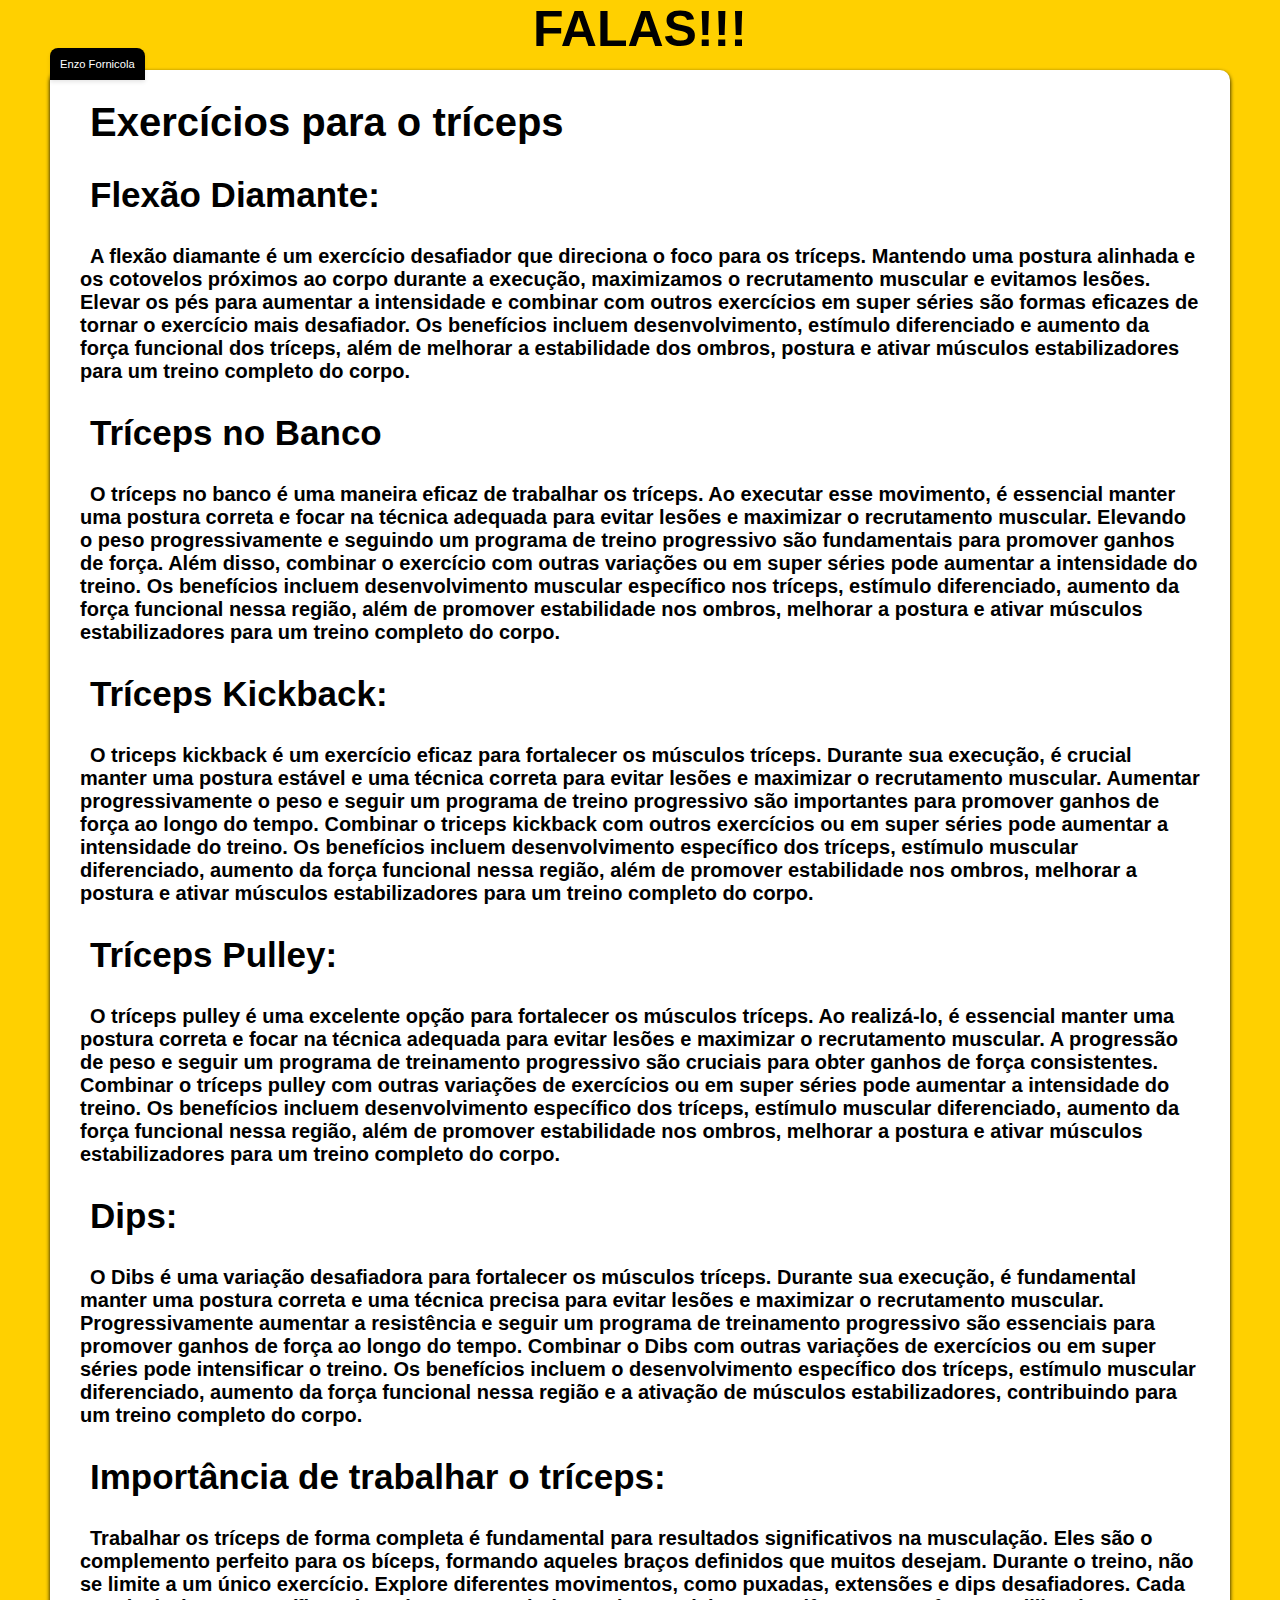
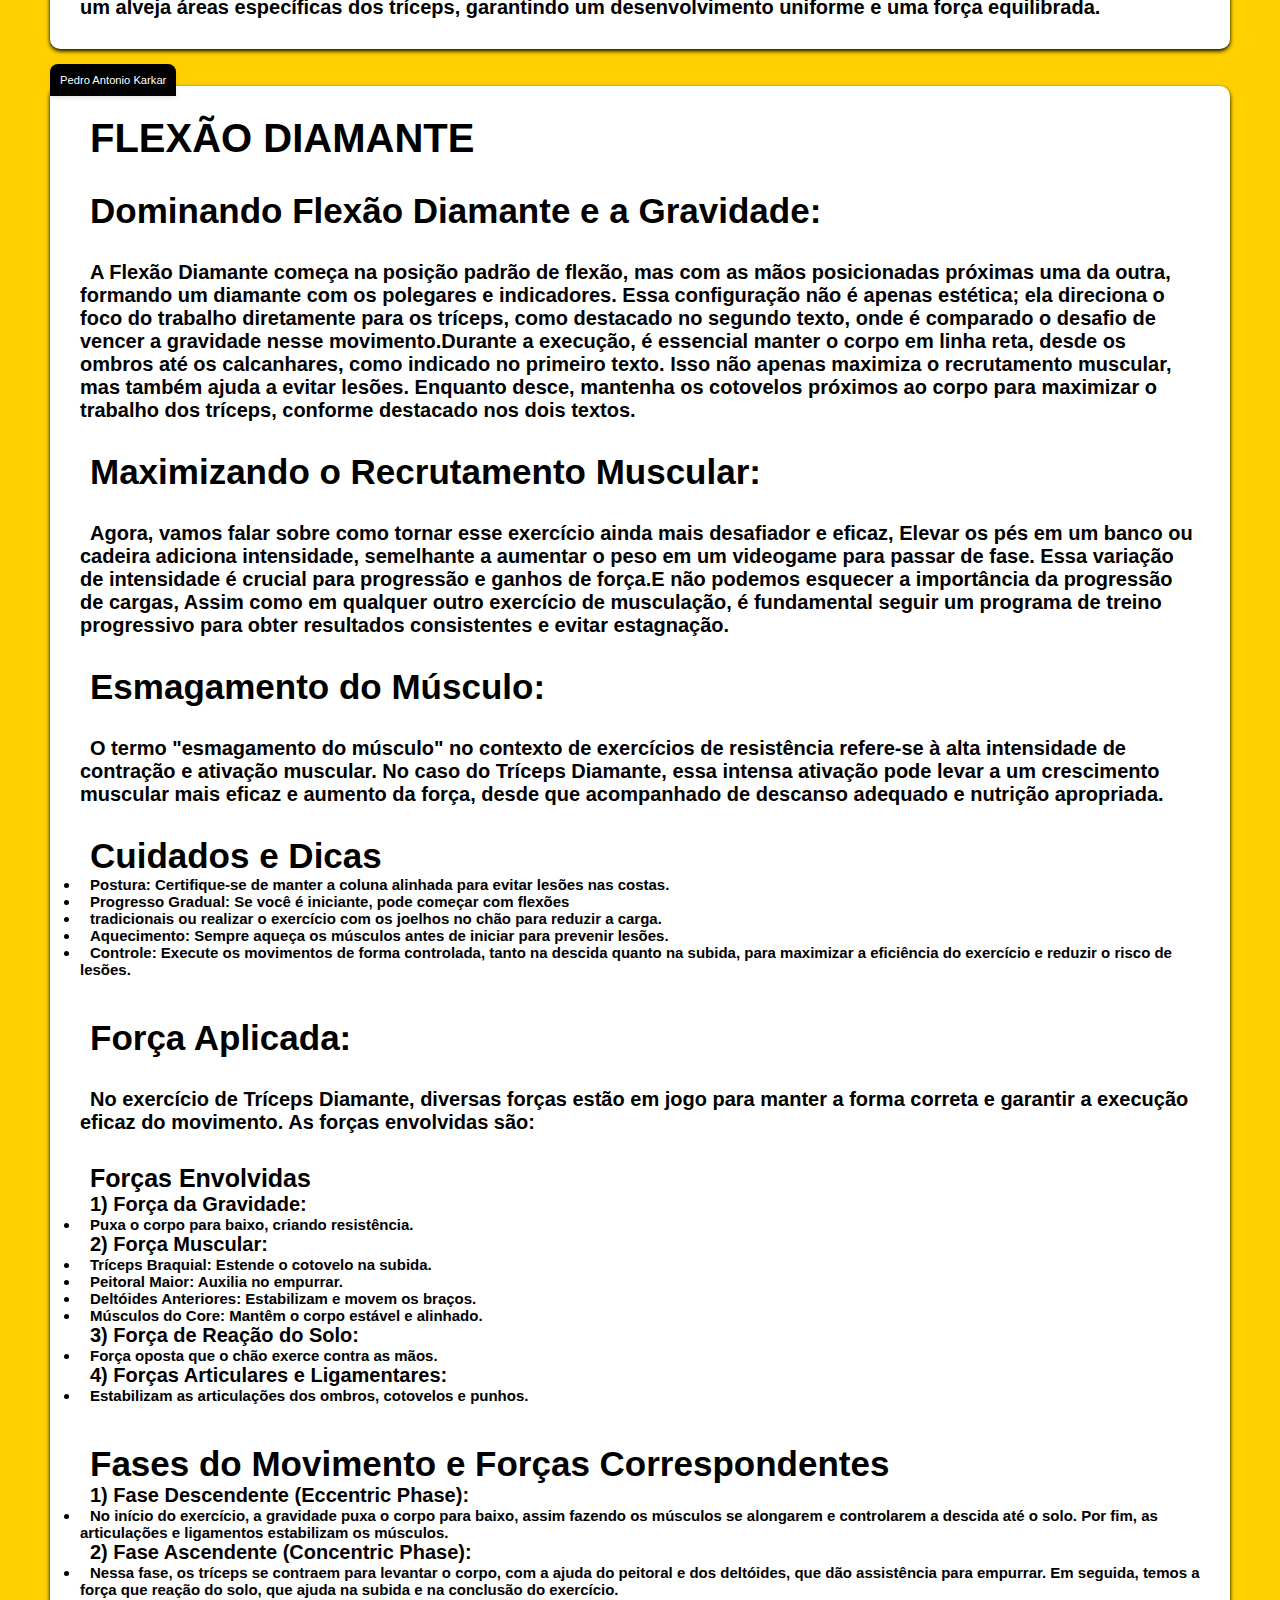
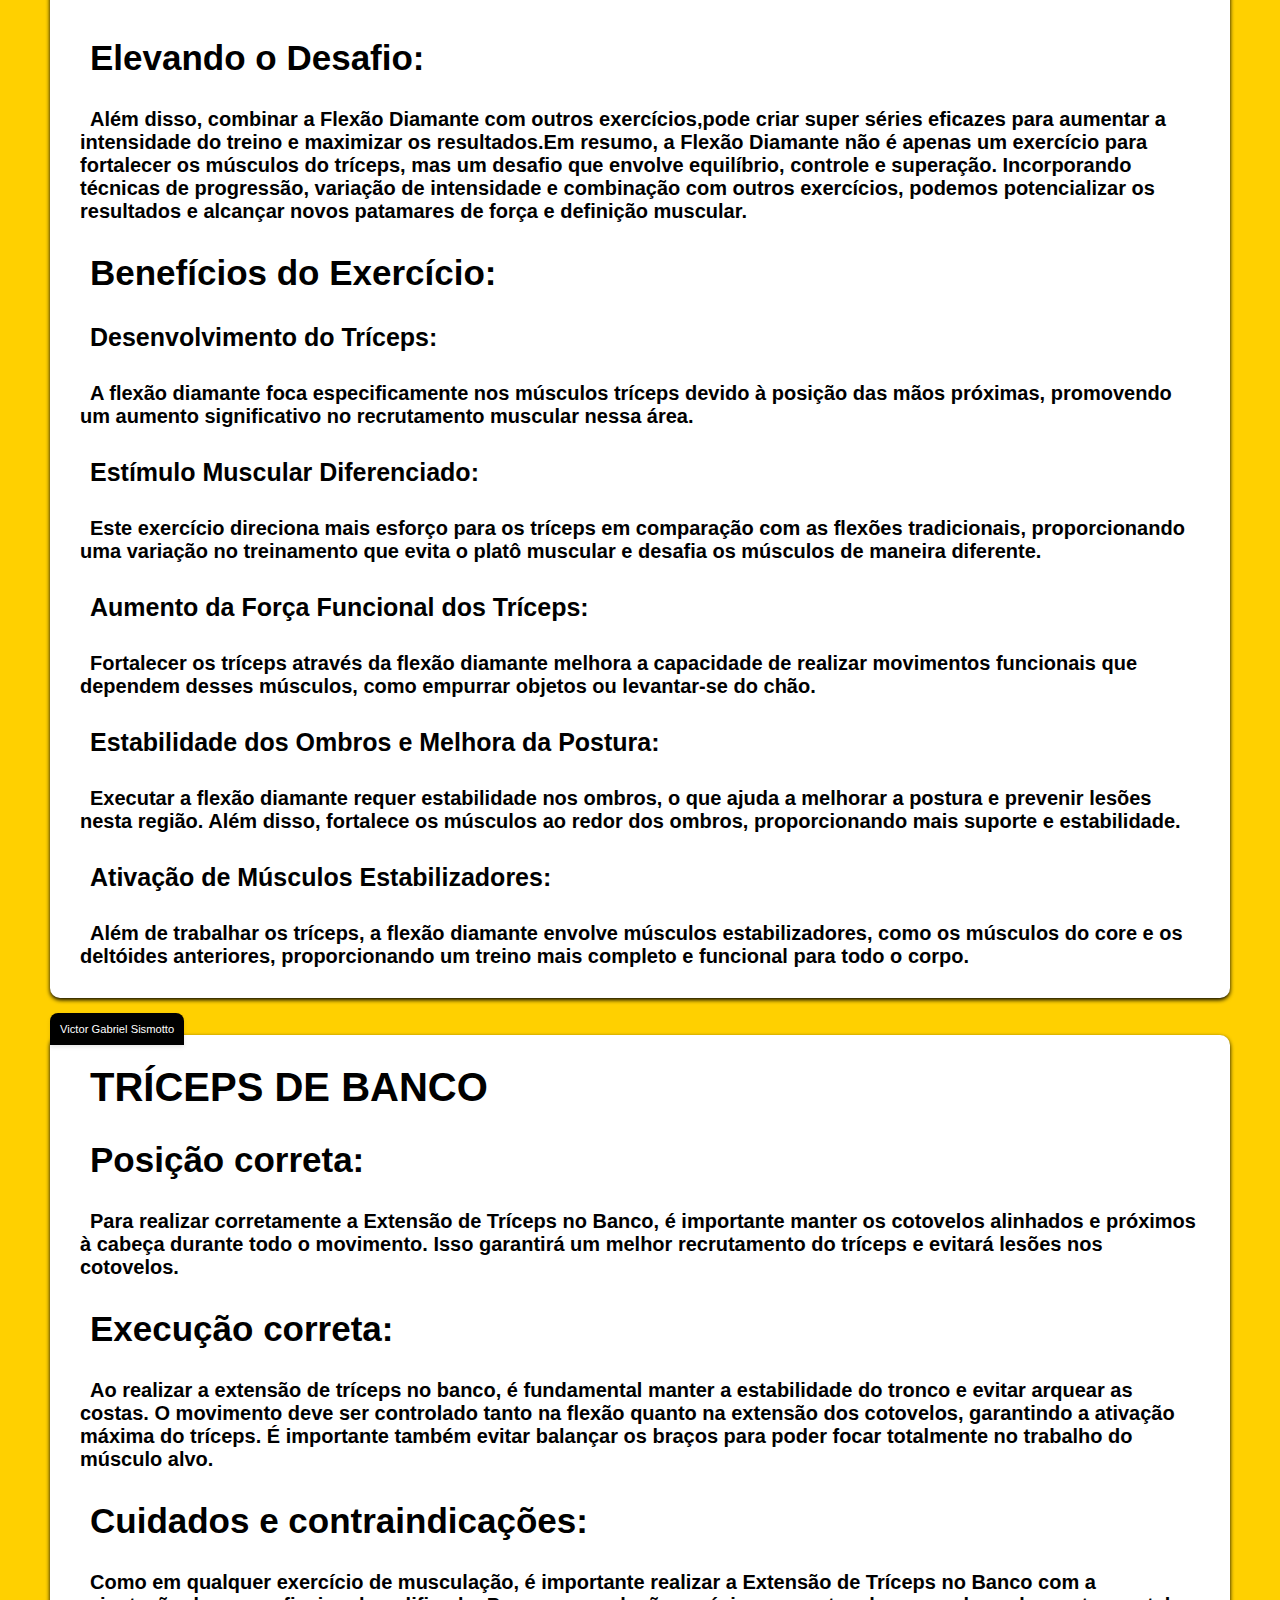
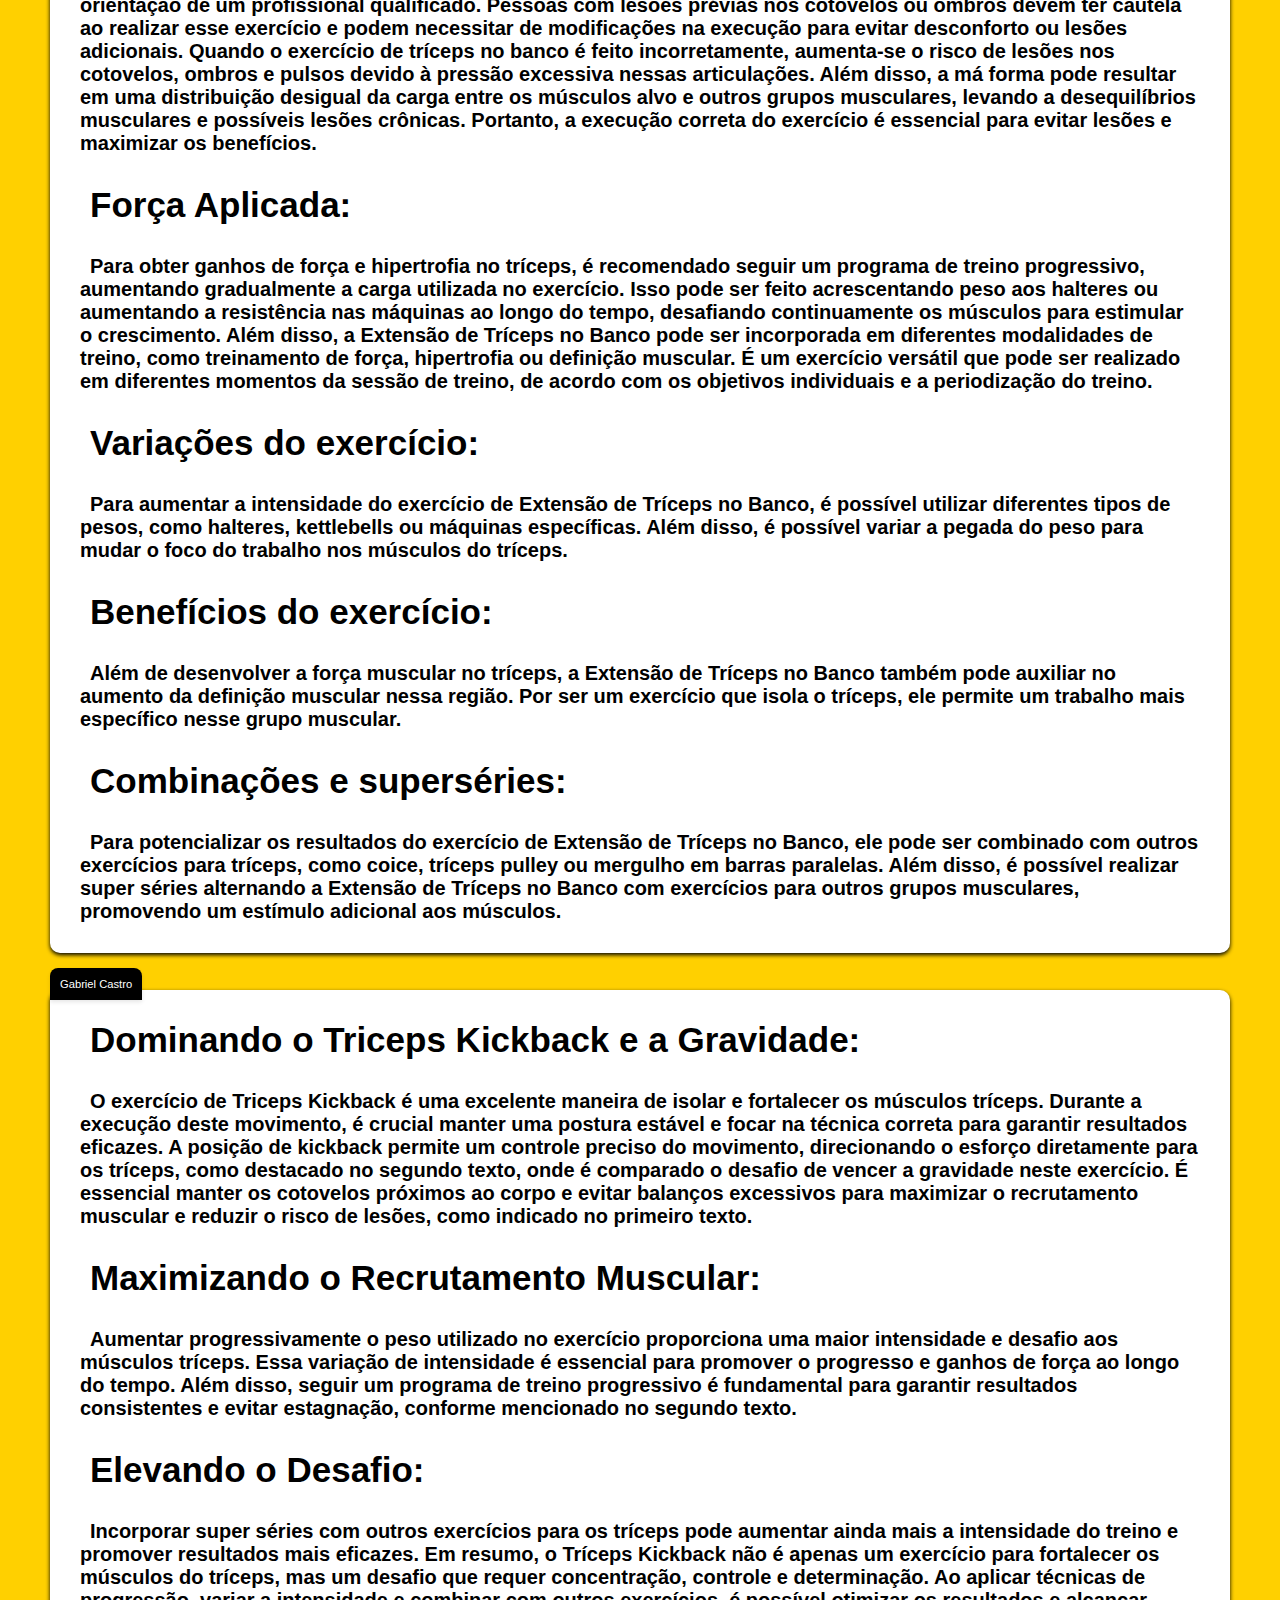
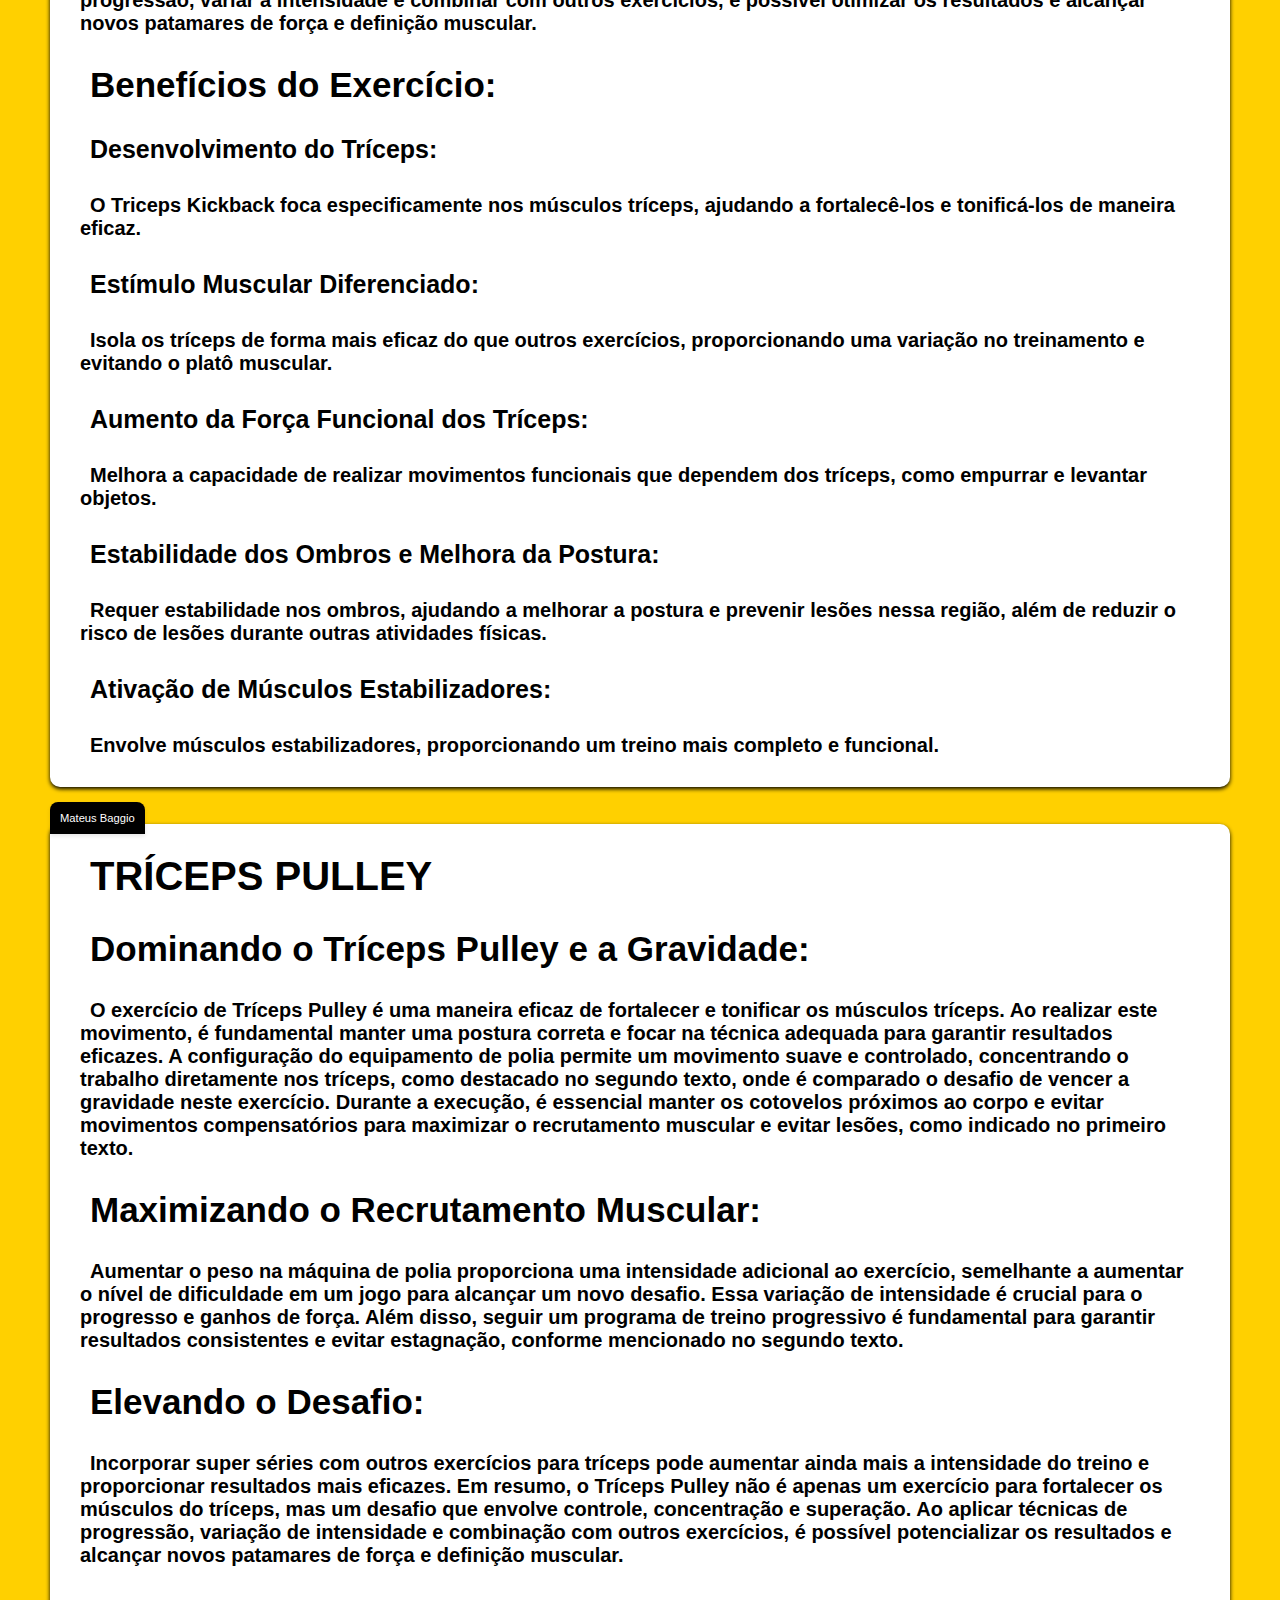
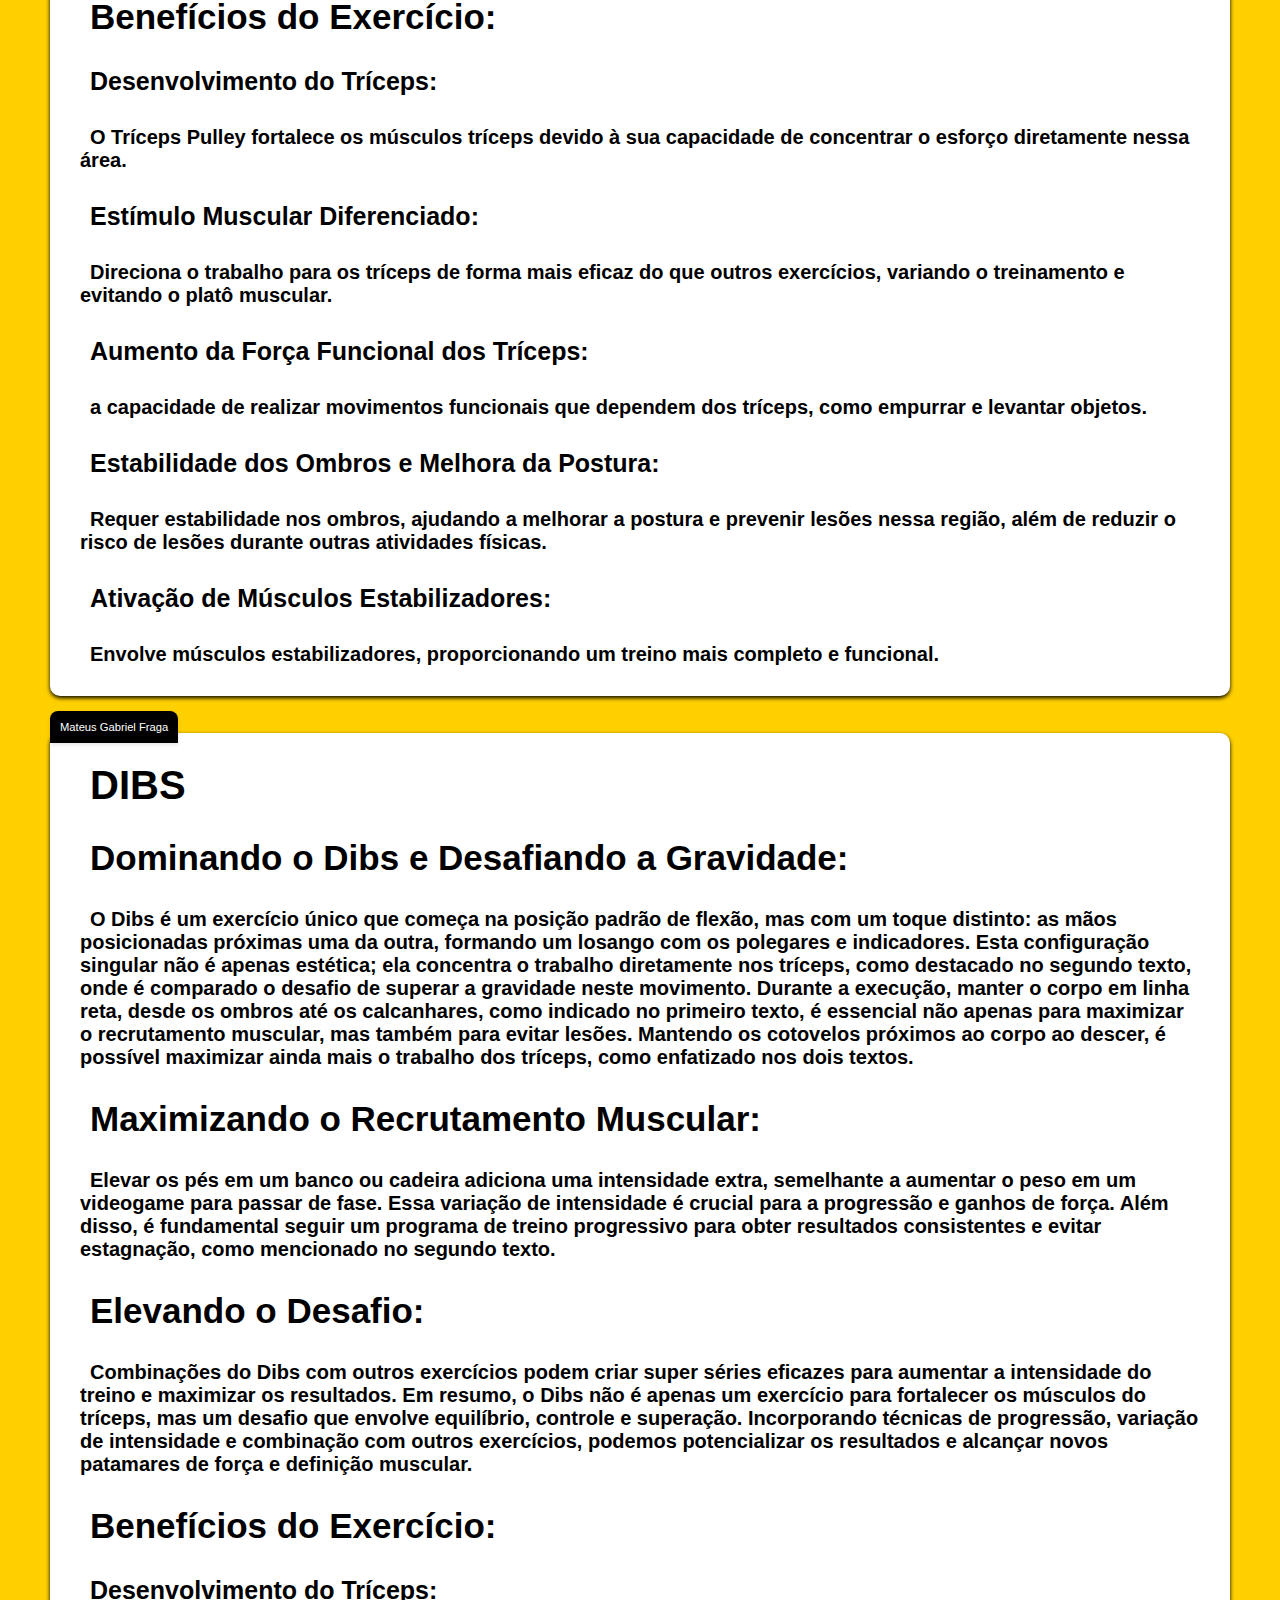
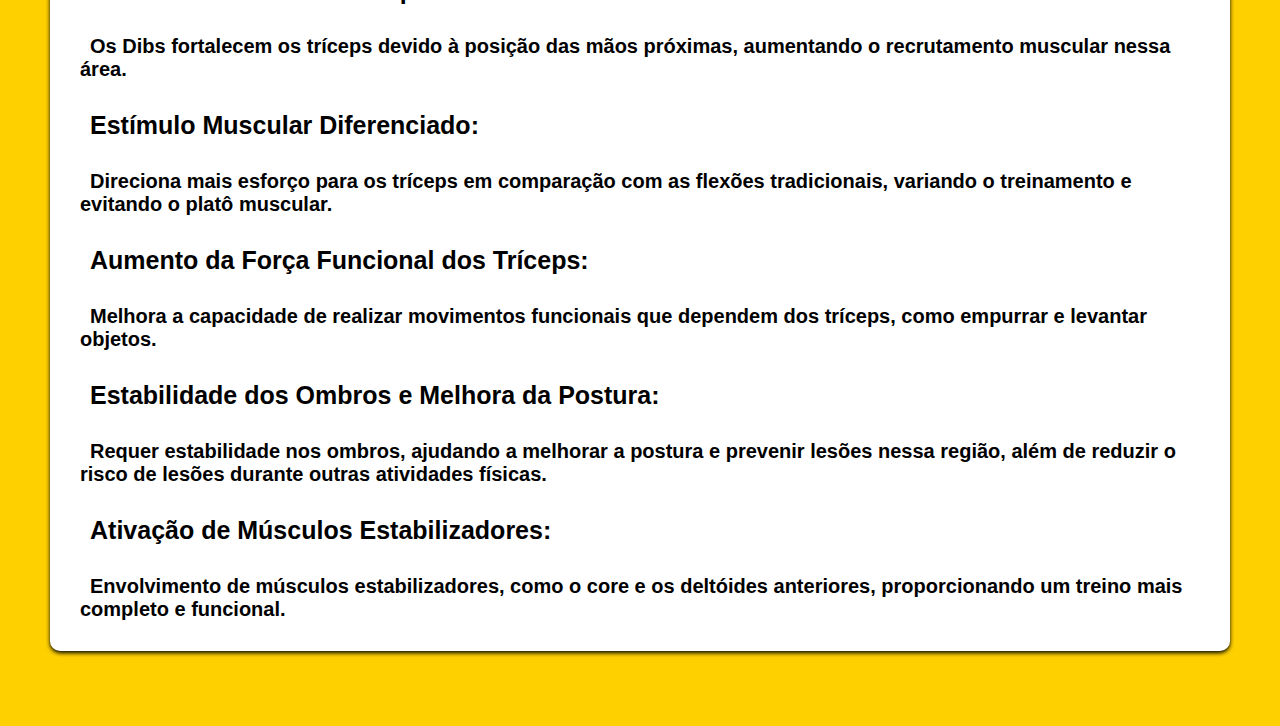
<file: index.html>
<!DOCTYPE html>
<html lang="en">
<head>
    <meta charset="UTF-8">
    <meta name="viewport" content="width=device-width, initial-scale=1.0">
    <title>seminario</title>
    <link rel="stylesheet" href="style.css">
</head>
<header>
    <H1>FALAS!!!</H1>
</header>
<body>

<main>                                                   
    <section>
        <a href="enzo.html">Enzo Fornicola</a>
        <div>
            <h3>Exercícios para o tríceps</h3>
            <h1>Flexão Diamante:</h1> 
            <h2>A flexão diamante é um exercício desafiador que direciona o foco para os tríceps. Mantendo uma postura alinhada e os cotovelos próximos ao corpo durante a execução, maximizamos o recrutamento muscular e evitamos lesões. Elevar os pés para aumentar a intensidade e combinar com outros exercícios em super séries são formas eficazes de tornar o exercício mais desafiador. Os benefícios incluem desenvolvimento, estímulo diferenciado e aumento da força funcional dos tríceps, além de melhorar a estabilidade dos ombros, postura e ativar músculos estabilizadores para um treino completo do corpo.</h2> 
            <h1>Tríceps no Banco</h1>
            <h2>O tríceps no banco é uma maneira eficaz de trabalhar os tríceps. Ao executar esse movimento, é essencial manter uma postura correta e focar na técnica adequada para evitar lesões e maximizar o recrutamento muscular. Elevando o peso progressivamente e seguindo um programa de treino progressivo são fundamentais para promover ganhos de força. Além disso, combinar o exercício com outras variações ou em super séries pode aumentar a intensidade do treino. Os benefícios incluem desenvolvimento muscular específico nos tríceps, estímulo diferenciado, aumento da força funcional nessa região, além de promover estabilidade nos ombros, melhorar a postura e ativar músculos estabilizadores para um treino completo do corpo.</h2>
            <h1>Tríceps Kickback:</h1>
            <h2>O triceps kickback é um exercício eficaz para fortalecer os músculos tríceps. Durante sua execução, é crucial manter uma postura estável e uma técnica correta para evitar lesões e maximizar o recrutamento muscular. Aumentar progressivamente o peso e seguir um programa de treino progressivo são importantes para promover ganhos de força ao longo do tempo. Combinar o triceps kickback com outros exercícios ou em super séries pode aumentar a intensidade do treino. Os benefícios incluem desenvolvimento específico dos tríceps, estímulo muscular diferenciado, aumento da força funcional nessa região, além de promover estabilidade nos ombros, melhorar a postura e ativar músculos estabilizadores para um treino completo do corpo.</h2>
            <h1>Tríceps Pulley:</h1>
            <h2>O tríceps pulley é uma excelente opção para fortalecer os músculos tríceps. Ao realizá-lo, é essencial manter uma postura correta e focar na técnica adequada para evitar lesões e maximizar o recrutamento muscular. A progressão de peso e seguir um programa de treinamento progressivo são cruciais para obter ganhos de força consistentes. Combinar o tríceps pulley com outras variações de exercícios ou em super séries pode aumentar a intensidade do treino. Os benefícios incluem desenvolvimento específico dos tríceps, estímulo muscular diferenciado, aumento da força funcional nessa região, além de promover estabilidade nos ombros, melhorar a postura e ativar músculos estabilizadores para um treino completo do corpo.</h2>
            <h1>Dips:</h1>
            <h2>O Dibs é uma variação desafiadora para fortalecer os músculos tríceps. Durante sua execução, é fundamental manter uma postura correta e uma técnica precisa para evitar lesões e maximizar o recrutamento muscular. Progressivamente aumentar a resistência e seguir um programa de treinamento progressivo são essenciais para promover ganhos de força ao longo do tempo. Combinar o Dibs com outras variações de exercícios ou em super séries pode intensificar o treino. Os benefícios incluem o desenvolvimento específico dos tríceps, estímulo muscular diferenciado, aumento da força funcional nessa região e a ativação de músculos estabilizadores, contribuindo para um treino completo do corpo.</h2>
            <h1>Importância de trabalhar o tríceps:</h1>
            <h2>Trabalhar os tríceps de forma completa é fundamental para resultados significativos na musculação. Eles são o complemento perfeito para os bíceps, formando aqueles braços definidos que muitos desejam. Durante o treino, não se limite a um único exercício. Explore diferentes movimentos, como puxadas, extensões e dips desafiadores. Cada um alveja áreas específicas dos tríceps, garantindo um desenvolvimento uniforme e uma força equilibrada.</h2>
        </div>
    </section> 

    <section>
        <a href="pedro.html">Pedro Antonio Karkar</a>
        <div>
            <h3>FLEXÃO DIAMANTE</h3>
            <h1>Dominando Flexão Diamante e a Gravidade:</h1>
            <h2>A Flexão Diamante começa na posição padrão de flexão, mas com as mãos posicionadas próximas uma da outra, formando um diamante com os polegares e indicadores. Essa configuração não é apenas estética; ela direciona o foco do trabalho diretamente para os tríceps, como destacado no segundo texto, onde é comparado o desafio de vencer a gravidade nesse movimento.Durante a execução, é essencial manter o corpo em linha reta, desde os ombros até os calcanhares, como indicado no primeiro texto. Isso não apenas maximiza o recrutamento muscular, mas também ajuda a evitar lesões. Enquanto desce, mantenha os cotovelos próximos ao corpo para maximizar o trabalho dos tríceps, conforme destacado nos dois textos.</h2>
            <h1>Maximizando o Recrutamento Muscular:</h1>
            <h2>Agora, vamos falar sobre como tornar esse exercício ainda mais desafiador e eficaz, Elevar os pés em um banco ou cadeira adiciona intensidade, semelhante a aumentar o peso em um videogame para passar de fase. Essa variação de intensidade é crucial para progressão e ganhos de força.E não podemos esquecer a importância da progressão de cargas, Assim como em qualquer outro exercício de musculação, é fundamental seguir um programa de treino progressivo para obter resultados consistentes e evitar estagnação.</h2>
            <h1>Esmagamento do Músculo:</h1>
            <h2>O termo "esmagamento do músculo" no contexto de exercícios de resistência refere-se à alta intensidade de contração e ativação muscular. No caso do Tríceps Diamante, essa intensa ativação pode levar a um crescimento muscular mais eficaz e aumento da força, desde que acompanhado de descanso adequado e nutrição apropriada.</h2>
            <h1>Cuidados e Dicas</h1>
            <ul>
                <b>
                <li>Postura: Certifique-se de manter a coluna alinhada para evitar lesões nas costas.</li>
                <li>Progresso Gradual: Se você é iniciante, pode começar com flexões </li>
                <li>tradicionais ou realizar o exercício com os joelhos no chão para reduzir a carga.</li>
                <li>Aquecimento: Sempre aqueça os músculos antes de iniciar para prevenir lesões.</li>
                <li>Controle: Execute os movimentos de forma controlada, tanto na descida quanto na subida, para maximizar a eficiência do exercício e reduzir o risco de lesões.</li>
                </b>
            </ul>
            <h1>Força Aplicada:</h1>
            <h2>No exercício de Tríceps Diamante, diversas forças estão em jogo para manter a forma correta e garantir a execução eficaz do movimento. As forças envolvidas são:</h2>
            <h4>Forças Envolvidas</h4>
            <ul>
                <b>
                <p>1) Força da Gravidade:</p>
                <li>Puxa o corpo para baixo, criando resistência.</li>
                <p>2) Força Muscular:</p>
                <li>Tríceps Braquial: Estende o cotovelo na subida.</li>
                <li>Peitoral Maior: Auxilia no empurrar.</li>
                <li>Deltóides Anteriores: Estabilizam e movem os braços.</li>
                <li>Músculos do Core: Mantêm o corpo estável e alinhado.</li>
                <p>3) Força de Reação do Solo:</p>
                <li>Força oposta que o chão exerce contra as mãos.</li>
                <p>4) Forças Articulares e Ligamentares:</p>
                <li>Estabilizam as articulações dos ombros, cotovelos e punhos.</li>
                </b> 
            </ul>
            <h1>Fases do Movimento e Forças Correspondentes</h1>
            <ul>
                <b>
                <p>1) Fase Descendente (Eccentric Phase):</p>
                <li>No início do exercício, a gravidade puxa o corpo para baixo, assim fazendo os músculos se alongarem e controlarem a descida até o solo. Por fim, as articulações e ligamentos estabilizam os músculos.</li>
                <p>2) Fase Ascendente (Concentric Phase):</p>
                <li>Nessa fase, os tríceps se contraem para levantar o corpo, com a ajuda do peitoral e dos deltóides, que dão assistência para empurrar. Em seguida, temos a força que reação do solo, que ajuda na subida e na conclusão do exercício.</li>
                </b>
            </ul>
            <h1>Elevando o Desafio: </h1>
            <h2>Além disso, combinar a Flexão Diamante com outros exercícios,pode criar super séries eficazes para aumentar a intensidade do treino e maximizar os resultados.Em resumo, a Flexão Diamante não é apenas um exercício para fortalecer os músculos do tríceps, mas um desafio que envolve equilíbrio, controle e superação. Incorporando técnicas de progressão, variação de intensidade e combinação com outros exercícios, podemos potencializar os resultados e alcançar novos patamares de força e definição muscular.</h2>
            <h1>Benefícios do Exercício:</h1>
            <h4>Desenvolvimento do Tríceps:</h4>
            <h2>A flexão diamante foca especificamente nos músculos tríceps devido à posição das mãos próximas, promovendo um aumento significativo no recrutamento muscular nessa área.</h2>
            <h4>Estímulo Muscular Diferenciado:</h4>
            <h2>Este exercício direciona mais esforço para os tríceps em comparação com as flexões tradicionais, proporcionando uma variação no treinamento que evita o platô muscular e desafia os músculos de maneira diferente.</h2>
            <h4>Aumento da Força Funcional dos Tríceps:</h4>
            <h2>Fortalecer os tríceps através da flexão diamante melhora a capacidade de realizar movimentos funcionais que dependem desses músculos, como empurrar objetos ou levantar-se do chão.</h2>
            <h4>Estabilidade dos Ombros e Melhora da Postura:</h4>
            <h2>Executar a flexão diamante requer estabilidade nos ombros, o que ajuda a melhorar a postura e prevenir lesões nesta região. Além disso, fortalece os músculos ao redor dos ombros, proporcionando mais suporte e estabilidade.</h2>
            <h4>Ativação de Músculos Estabilizadores:</h4>
            <h2>Além de trabalhar os tríceps, a flexão diamante envolve músculos estabilizadores, como os músculos do core e os deltóides anteriores, proporcionando um treino mais completo e funcional para todo o corpo.</h2>
        </div>
    </section>
        
    <section>
        <a href="victor.html">Victor Gabriel Sismotto</a>
        <div>
            <h3>TRÍCEPS DE BANCO</h3>
            <h1>Posição correta: </h1>
            <h2>Para realizar corretamente a Extensão de Tríceps no Banco, é importante manter os cotovelos alinhados e próximos à cabeça durante todo o movimento. Isso garantirá um melhor recrutamento do tríceps e evitará lesões nos cotovelos.</h2>
            <h1>Execução correta: </h1>
            <h2>Ao realizar a extensão de tríceps no banco, é fundamental manter a estabilidade do tronco e evitar arquear as costas. O movimento deve ser controlado tanto na flexão quanto na extensão dos cotovelos, garantindo a ativação máxima do tríceps. É importante também evitar balançar os braços para poder focar totalmente no trabalho do músculo alvo.</h2>
            <h1>Cuidados e contraindicações: </h1>
            <h2>Como em qualquer exercício de musculação, é importante realizar a Extensão de Tríceps no Banco com a orientação de um profissional qualificado. Pessoas com lesões prévias nos cotovelos ou ombros devem ter cautela ao realizar esse exercício e podem necessitar de modificações na execução para evitar desconforto ou lesões adicionais. Quando o exercício de tríceps no banco é feito incorretamente, aumenta-se o risco de lesões nos cotovelos, ombros e pulsos devido à pressão excessiva nessas articulações. Além disso, a má forma pode resultar em uma distribuição desigual da carga entre os músculos alvo e outros grupos musculares, levando a desequilíbrios musculares e possíveis lesões crônicas. Portanto, a execução correta do exercício é essencial para evitar lesões e maximizar os benefícios.</h2>
            <h1>Força Aplicada: </h1>
            <h2>Para obter ganhos de força e hipertrofia no tríceps, é recomendado seguir um programa de treino progressivo, aumentando gradualmente a carga utilizada no exercício. Isso pode ser feito acrescentando peso aos halteres ou aumentando a resistência nas máquinas ao longo do tempo, desafiando continuamente os músculos para estimular o crescimento. Além disso, a Extensão de Tríceps no Banco pode ser incorporada em diferentes modalidades de treino, como treinamento de força, hipertrofia ou definição muscular. É um exercício versátil que pode ser realizado em diferentes momentos da sessão de treino, de acordo com os objetivos individuais e a periodização do treino.</h2>
            <h1>Variações do exercício:</h1>
            <h2>Para aumentar a intensidade do exercício de Extensão de Tríceps no Banco, é possível utilizar diferentes tipos de pesos, como halteres, kettlebells ou máquinas específicas. Além disso, é possível variar a pegada do peso para mudar o foco do trabalho nos músculos do tríceps.</h2> 
            <h1>Benefícios do exercício: </h1>
            <h2>Além de desenvolver a força muscular no tríceps, a Extensão de Tríceps no Banco também pode auxiliar no aumento da definição muscular nessa região. Por ser um exercício que isola o tríceps, ele permite um trabalho mais específico nesse grupo muscular.</h2>
            <h1>Combinações e superséries: </h1>
            <h2>Para potencializar os resultados do exercício de Extensão de Tríceps no Banco, ele pode ser combinado com outros exercícios para tríceps, como coice, tríceps pulley ou mergulho em barras paralelas. Além disso, é possível realizar super séries alternando a Extensão de Tríceps no Banco com exercícios para outros grupos musculares, promovendo um estímulo adicional aos músculos.</h2>
        </div>
    </section>
        
    <section>
        <a href="gabriel.html">Gabriel Castro</a>
        <div>
            <h1>Dominando o Triceps Kickback e a Gravidade:</h1>
            <h2>O exercício de Triceps Kickback é uma excelente maneira de isolar e fortalecer os músculos tríceps. Durante a execução deste movimento, é crucial manter uma postura estável e focar na técnica correta para garantir resultados eficazes. A posição de kickback permite um controle preciso do movimento, direcionando o esforço diretamente para os tríceps, como destacado no segundo texto, onde é comparado o desafio de vencer a gravidade neste exercício. É essencial manter os cotovelos próximos ao corpo e evitar balanços excessivos para maximizar o recrutamento muscular e reduzir o risco de lesões, como indicado no primeiro texto.</h2>
            <h1>Maximizando o Recrutamento Muscular:</h1>
            <h2>Aumentar progressivamente o peso utilizado no exercício proporciona uma maior intensidade e desafio aos músculos tríceps. Essa variação de intensidade é essencial para promover o progresso e ganhos de força ao longo do tempo. Além disso, seguir um programa de treino progressivo é fundamental para garantir resultados consistentes e evitar estagnação, conforme mencionado no segundo texto.</h2>
            <h1>Elevando o Desafio:</h1>
            <h2>Incorporar super séries com outros exercícios para os tríceps pode aumentar ainda mais a intensidade do treino e promover resultados mais eficazes. Em resumo, o Tríceps Kickback não é apenas um exercício para fortalecer os músculos do tríceps, mas um desafio que requer concentração, controle e determinação. Ao aplicar técnicas de progressão, variar a intensidade e combinar com outros exercícios, é possível otimizar os resultados e alcançar novos patamares de força e definição muscular.</h2>
            <h1>Benefícios do Exercício:</h1>
            <h4>Desenvolvimento do Tríceps:</h4>
            <h2>O Triceps Kickback foca especificamente nos músculos tríceps, ajudando a fortalecê-los e tonificá-los de maneira eficaz.</h2>
            <h4>Estímulo Muscular Diferenciado:</h4>
            <h2>Isola os tríceps de forma mais eficaz do que outros exercícios, proporcionando uma variação no treinamento e evitando o platô muscular.</h2>
            <h4>Aumento da Força Funcional dos Tríceps:</h4>
            <h2>Melhora a capacidade de realizar movimentos funcionais que dependem dos tríceps, como empurrar e levantar objetos.</h2>
            <h4>Estabilidade dos Ombros e Melhora da Postura:</h4>
            <h2>Requer estabilidade nos ombros, ajudando a melhorar a postura e prevenir lesões nessa região, além de reduzir o risco de lesões durante outras atividades físicas.</h2>
            <h4>Ativação de Músculos Estabilizadores:</h4>
            <h2>Envolve músculos estabilizadores, proporcionando um treino mais completo e funcional.</h2>
        </div>
    </section>

    <section>
    <a href="mateusbaggio.html">Mateus Baggio</a>
        <div>
            <h3>TRÍCEPS PULLEY</h3>
            <h1>Dominando o Tríceps Pulley e a Gravidade:</h1>
            <h2>O exercício de Tríceps Pulley é uma maneira eficaz de fortalecer e tonificar os músculos tríceps. Ao realizar este movimento, é fundamental manter uma postura correta e focar na técnica adequada para garantir resultados eficazes. A configuração do equipamento de polia permite um movimento suave e controlado, concentrando o trabalho diretamente nos tríceps, como destacado no segundo texto, onde é comparado o desafio de vencer a gravidade neste exercício. Durante a execução, é essencial manter os cotovelos próximos ao corpo e evitar movimentos compensatórios para maximizar o recrutamento muscular e evitar lesões, como indicado no primeiro texto.</h2>
            <h1>Maximizando o Recrutamento Muscular:</h1>
            <h2>Aumentar o peso na máquina de polia proporciona uma intensidade adicional ao exercício, semelhante a aumentar o nível de dificuldade em um jogo para alcançar um novo desafio. Essa variação de intensidade é crucial para o progresso e ganhos de força. Além disso, seguir um programa de treino progressivo é fundamental para garantir resultados consistentes e evitar estagnação, conforme mencionado no segundo texto.</h2>
            <h1>Elevando o Desafio:</h1>
            <h2> Incorporar super séries com outros exercícios para tríceps pode aumentar ainda mais a intensidade do treino e proporcionar resultados mais eficazes. Em resumo, o Tríceps Pulley não é apenas um exercício para fortalecer os músculos do tríceps, mas um desafio que envolve controle, concentração e superação. Ao aplicar técnicas de progressão, variação de intensidade e combinação com outros exercícios, é possível potencializar os resultados e alcançar novos patamares de força e definição muscular.</h2>
            <h1>Benefícios do Exercício:</h1>
            <h4>Desenvolvimento do Tríceps:</h4>
            <h2>O Tríceps Pulley fortalece os músculos tríceps devido à sua capacidade de concentrar o esforço diretamente nessa área.</h2>
            <h4>Estímulo Muscular Diferenciado:</h4>
            <h2>Direciona o trabalho para os tríceps de forma mais eficaz do que outros exercícios, variando o treinamento e evitando o platô muscular.</h2>
            <h4>Aumento da Força Funcional dos Tríceps:</h4>
            <h2>a capacidade de realizar movimentos funcionais que dependem dos tríceps, como empurrar e levantar objetos.</h2> 
            <h4>Estabilidade dos Ombros e Melhora da Postura:</h4>
            <h2>Requer estabilidade nos ombros, ajudando a melhorar a postura e prevenir lesões nessa região, além de reduzir o risco de lesões durante outras atividades físicas.</h2>            
            <h4>Ativação de Músculos Estabilizadores:</h4>
            <h2>Envolve músculos estabilizadores, proporcionando um treino mais completo e funcional.</h2>
            
        </div>
    </section>

    <section>
        <a href="mateungabriel.html">Mateus Gabriel Fraga</a>
        <div>
            <h3>DIBS</h3>
            <h1>Dominando o Dibs e Desafiando a Gravidade: </h1>
            <h2>O Dibs é um exercício único que começa na posição padrão de flexão, mas com um toque distinto: as mãos posicionadas próximas uma da outra, formando um losango com os polegares e indicadores. Esta configuração singular não é apenas estética; ela concentra o trabalho diretamente nos tríceps, como destacado no segundo texto, onde é comparado o desafio de superar a gravidade neste movimento. Durante a execução, manter o corpo em linha reta, desde os ombros até os calcanhares, como indicado no primeiro texto, é essencial não apenas para maximizar o recrutamento muscular, mas também para evitar lesões. Mantendo os cotovelos próximos ao corpo ao descer, é possível maximizar ainda mais o trabalho dos tríceps, como enfatizado nos dois textos.</h2> 
            <h1>Maximizando o Recrutamento Muscular:</h1> 
            <h2>Elevar os pés em um banco ou cadeira adiciona uma intensidade extra, semelhante a aumentar o peso em um videogame para passar de fase. Essa variação de intensidade é crucial para a progressão e ganhos de força. Além disso, é fundamental seguir um programa de treino progressivo para obter resultados consistentes e evitar estagnação, como mencionado no segundo texto.</h2>
            <h1>Elevando o Desafio:</h1>
            <h2>Combinações do Dibs com outros exercícios podem criar super séries eficazes para aumentar a intensidade do treino e maximizar os resultados. Em resumo, o Dibs não é apenas um exercício para fortalecer os músculos do tríceps, mas um desafio que envolve equilíbrio, controle e superação. Incorporando técnicas de progressão, variação de intensidade e combinação com outros exercícios, podemos potencializar os resultados e alcançar novos patamares de força e definição muscular.</h2>   
            <h1>Benefícios do Exercício:</h1>
            <h4> Desenvolvimento do Tríceps:</h4>
            <h2>Os Dibs fortalecem os tríceps devido à posição das mãos próximas, aumentando o recrutamento muscular nessa área.</h2> 
            <h4>Estímulo Muscular Diferenciado:</h4>
            <h2>Direciona mais esforço para os tríceps em comparação com as flexões tradicionais, variando o treinamento e evitando o platô muscular.</h2>
            <h4>Aumento da Força Funcional dos Tríceps:</h4>
            <h2>Melhora a capacidade de realizar movimentos funcionais que dependem dos tríceps, como empurrar e levantar objetos.</h2>
            <h4>Estabilidade dos Ombros e Melhora da Postura:</h4>
            <h2>Requer estabilidade nos ombros, ajudando a melhorar a postura e prevenir lesões nessa região, além de reduzir o risco de lesões durante outras atividades físicas.</h2>
            <h4>Ativação de Músculos Estabilizadores:</h4>
            <h2>Envolvimento de músculos estabilizadores, como o core e os deltóides anteriores, proporcionando um treino mais completo e funcional.</h2>
        </div>
        </section>
</main>
</body>
</html>
</file>
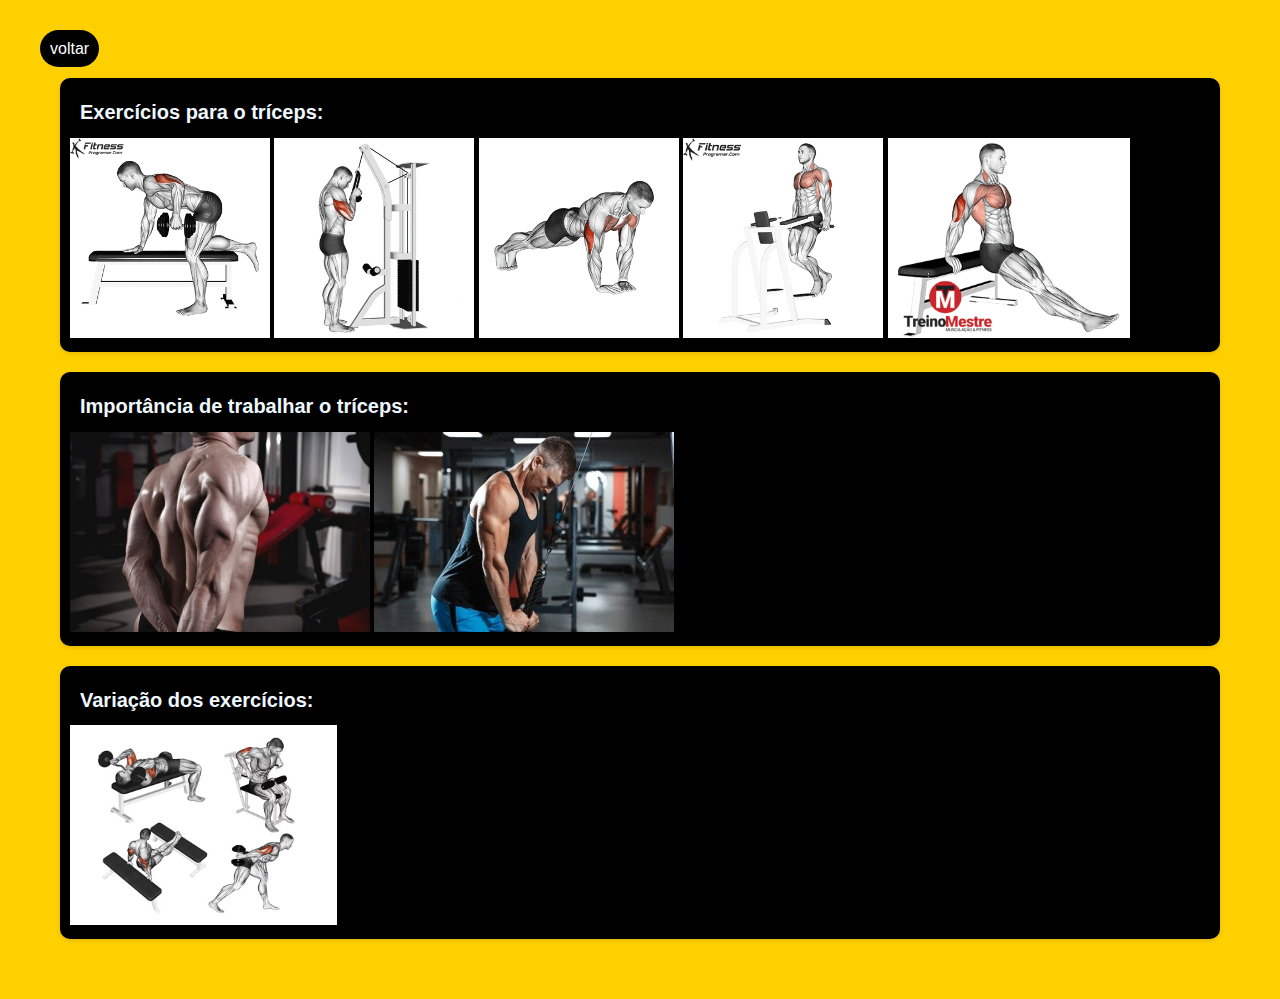
<file: enzo.html>
<!DOCTYPE html>
<html lang="en">
<head>
    <meta charset="UTF-8">
    <meta name="viewport" content="width=device-width, initial-scale=1.0">
    <title>ENZO</title>
    <link rel="stylesheet" href="img.css">
</head>
<body>
    <a href="index.html">voltar</a> <br>
    <div>
        <h1>Exercícios para o tríceps:</h1>
        <img src="enzo/img4.gif" alt="">
        <img src="enzo/img5.gif" alt="">
        <img src="enzo/img6.gif" alt="">
        <img src="enzo/img7.gif" alt="">
        <img src="enzo/img8.gif" alt="">
    </div>
    <div>
        <h1>Importância de trabalhar o tríceps:</h1>
        <img src="enzo/img1.png" alt="">
        <img src="enzo/img2.png" alt="">
    </div>
    <div>
        <h1>Variação dos exercícios:</h1>
        <img src="enzo/img3.png" alt="">
    </div>
</body>
</html>
</file>
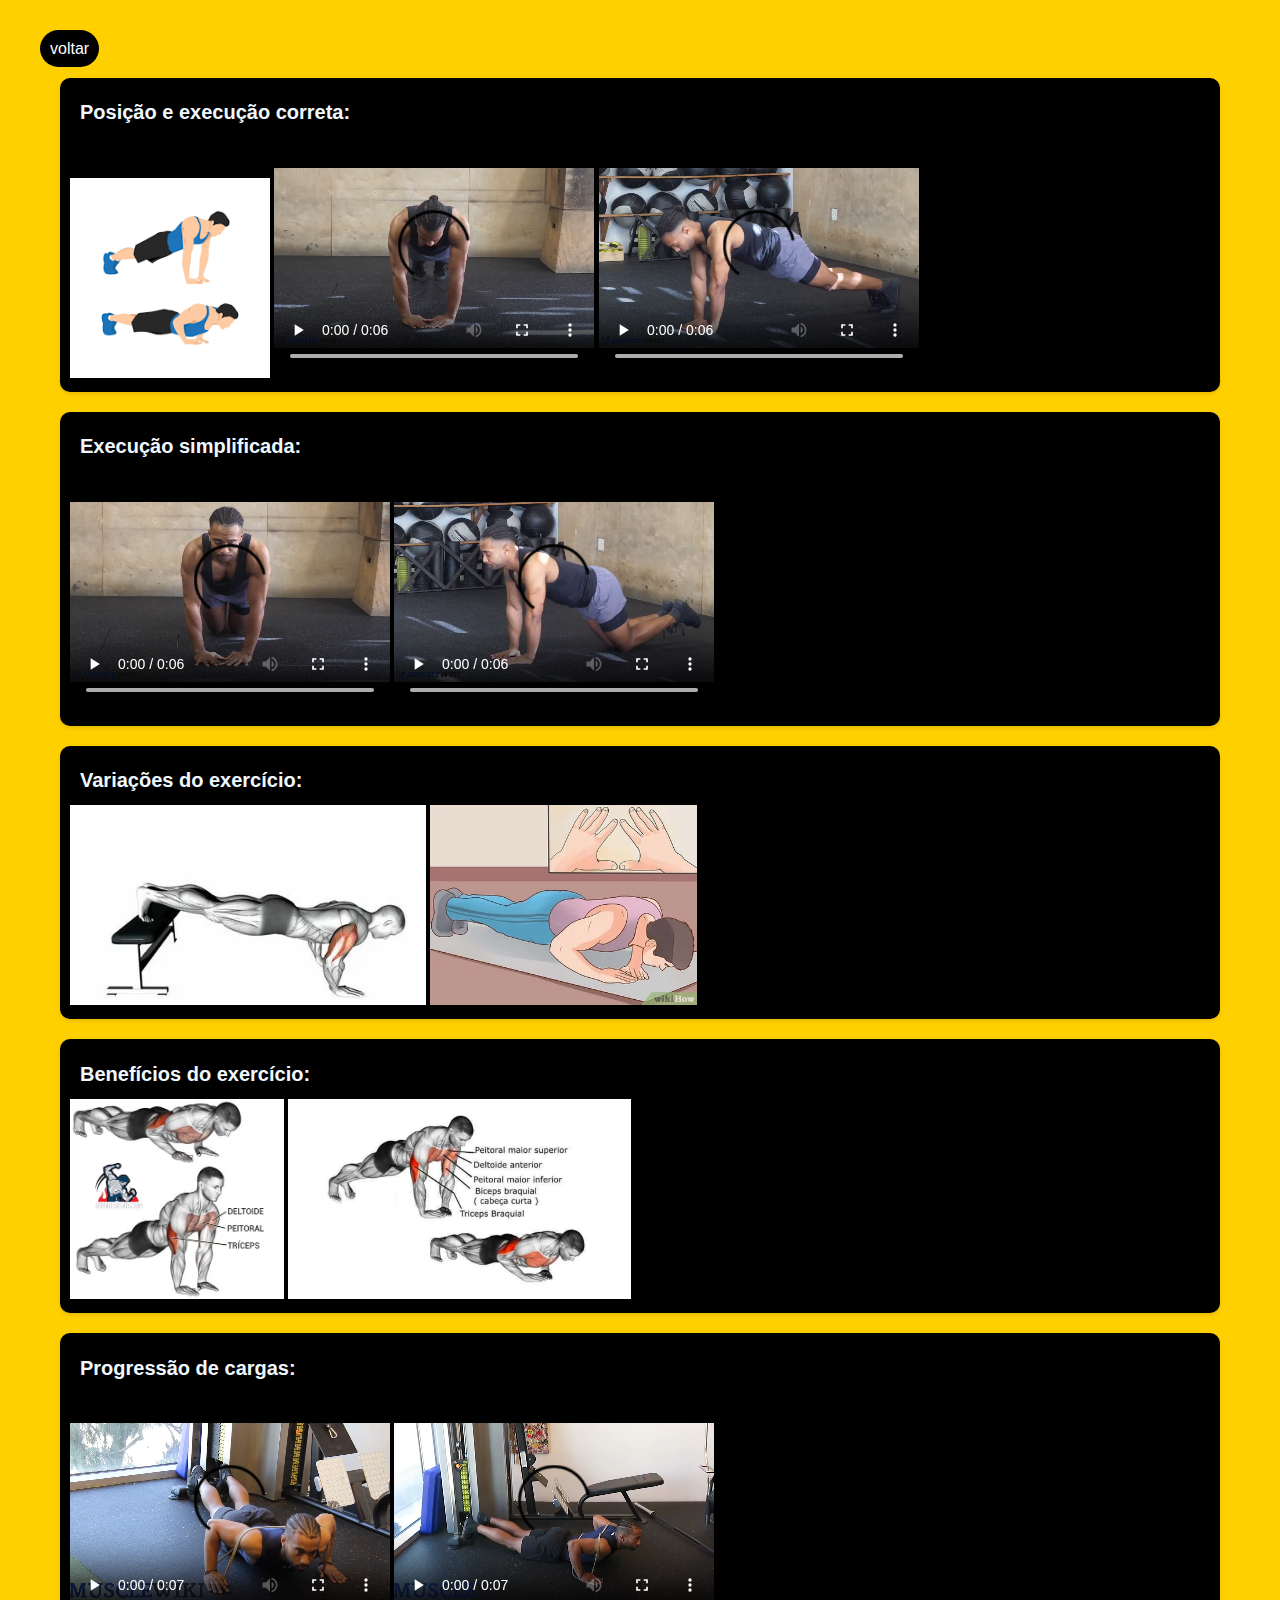
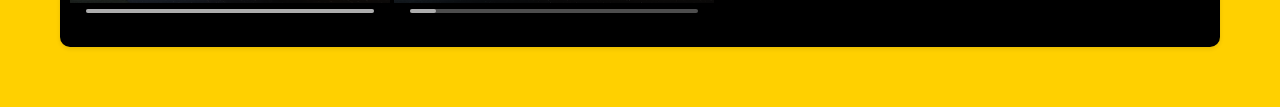
<file: pedro.html>
<!DOCTYPE html>
<html lang="en">
<head>
    <meta charset="UTF-8">
    <meta name="viewport" content="width=device-width, initial-scale=1.0">
    <title>PEDRO</title>
    <link rel="stylesheet" href="img.css">
</head>
<body>
    <a href="index.html">voltar</a><br>
    <div>
        <h1>Posição e execução correta:</h1>
        <img src="karkar/img1.png" alt="">
        <video width="320" height="240" controls>
            <source src="karkar/video1.mp4" type="video/mp4">
        </video>
        <video width="320" height="240" controls>
            <source src="karkar/video2.mp4" type="video/mp4">
        </video>
    </div>
    <div>
        <h1>Execução simplificada:</h1>
        <video width="320" height="240" controls>
            <source src="karkar/video5.mp4" type="video/mp4">
        </video>
        <video width="320" height="240" controls>
            <source src="karkar/video6.mp4" type="video/mp4">
        </video>
    </div>
    <div>
        <h1>Variações do exercício:</h1>
        <img src="karkar/img2.webp" alt="">
        <img src="karkar/img5.png" alt="">
    </div>
    <div>
        <h1>Benefícios do exercício:</h1>
        <img src="karkar/img3.webp" alt="">
        <img src="karkar/img4.webp" alt="">
    </div>
    <div>
        <h1>Progressão de cargas:</h1>
        <video width="320" height="240" controls>
            <source src="karkar/video3.mp4" type="video/mp4">
        </video>
        <video width="320" height="240" controls>
            <source src="karkar/video4.mp4" type="video/mp4">
        </video>
    </div>
</body>
</html>
</file>
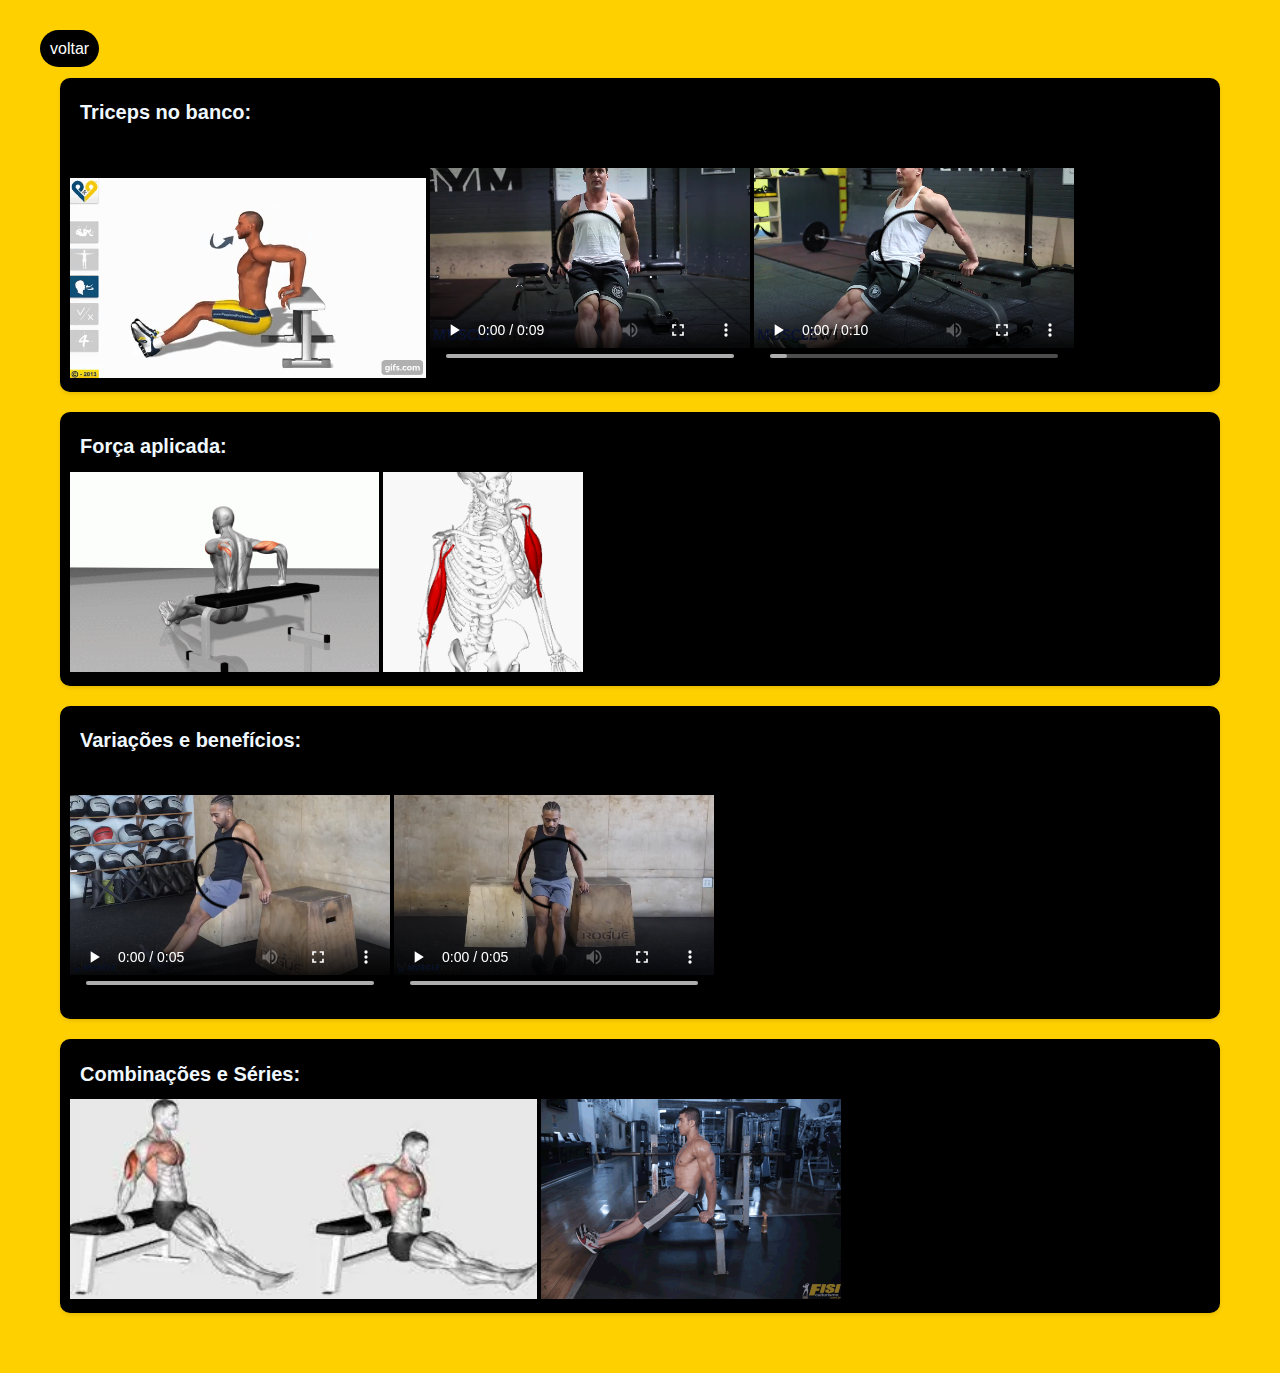
<file: victor.html>
<!DOCTYPE html>
<html lang="en">
<head>
    <meta charset="UTF-8">
    <meta name="viewport" content="width=device-width, initial-scale=1.0">
    <title>VICTOR</title>
    <link rel="stylesheet" href="img.css">
</head>
<body>
    <a href="index.html">voltar</a> <br>
    <div>
        <h1>Triceps no banco:</h1>
        <img src="victor/img1.gif" alt="">
         <video width="320" height="240" controls>
            <source src="victor/video1.mp4" type="video/mp4">
        </video>
        <video width="320" height="240" controls>
            <source src="victor/video2.mp4" type="video/mp4">
        </video>
    </div>
    <div>
        <h1>Força aplicada:</h1> 
        <img src="victor/img2.gif" alt="">
        <img src="victor/img3.gif" alt="">
    </div>
    <div>
        <h1>Variações e benefícios:</h1>
        <video width="320" height="240" controls>
            <source src="victor/video3.mp4" type="video/mp4">
        </video>
        <video width="320" height="240" controls>
            <source src="victor/video4.mp4" type="video/mp4">
        </video>
    </div>
    <div>
        <h1>Combinações e Séries:</h1>
        <img src="victor/img4.png" alt="">
        <img src="victor/img5.gif" alt="">
    </div>
</body>
</html>
</file>
<file: style.css>
body {
    font-family: Arial, sans-serif;
    margin: 30px;
    padding: 20px;
    background-color: rgb(255, 208, 0);
    font-size: 70%;
}

header h1 {
    text-align: center;
    color: black;
    margin: 0px;
    padding: 0px;
    font-size: 50px;
    margin-top: -50px;
}

section {
    margin-bottom: 25px;
}

div {
    background-color: white;
    padding: 10px;
    margin:  0px;
    box-shadow: 0 2px 4px black;
    text-indent: 10px;
    border-radius: 10px;
}

a:hover {
    text-decoration: underline;
}

a {
    text-decoration: none;
    background-color: black;
    color: white;
    padding: 10px;
    margin: 0;
    border-top-left-radius: 8px;
    border-top-right-radius: 8px;
    box-shadow: 0 2px 4px rgba(0, 0, 0, 0.1);
    width: 100px;
}

h1{
    padding: 10px;
    margin: 10px;
    font-size: 35px;
}

h2{
    font-size: 20px;
    padding: 10px;
    margin: 10px;
}

h3 {
    font-size: 40px;
    padding: 10px;
    margin: 10px;
}

h4{
    font-size: 25px;
    padding: 10px;
    margin: 10px;
}
ul{
    font-size: 15px;
    padding: 20px;
    margin: 0px;
    color: black;
    margin-top: -40px;
}
ul p{
    font-size: 20px;
    padding: 0px;
    margin: 0px;
    color: black;
}
</file>
<file: img.css>
body {
    font-family: Arial, sans-serif;
    margin: 20px;
    padding: 20px;
    background-color: rgb(255, 208, 0);
    font-size: 100%;
}

h1{
    font-size: 20px;
    color: aliceblue;
 }
div {
    background-color: rgb(0, 0, 0);
    padding: 10px;
    margin:  20px;
    box-shadow: 0 2px 4px rgba(0, 0, 0, 0.1);
    text-indent: 10px;
    border-radius: 10px;
}
a {
    background-color: black;
    color: white;
    padding: 10px;
    margin: 10;
    border-radius: 100px;
    text-decoration: none;
}
img {
    height: 200px;
    width: 200;
}
</file>
